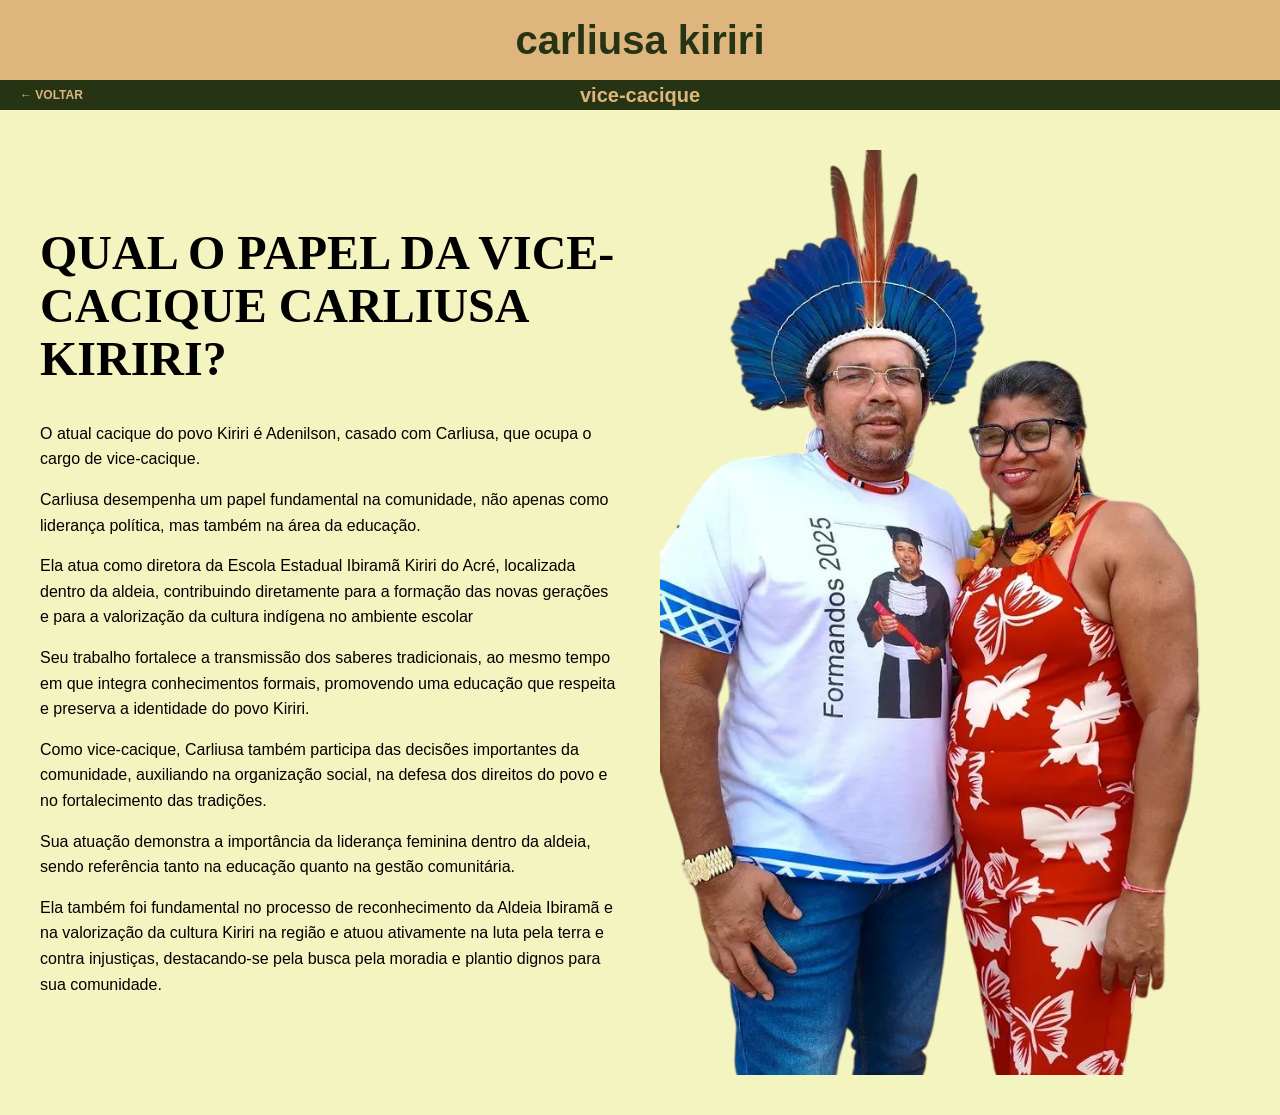
<file: pessoa1.html>
<!DOCTYPE html>
<html lang="en">
<head>
    <meta charset="UTF-8">
    <meta name="viewport" content="width=device-width, initial-scale=1.0">
    <title>Carliusa</title>
    <link rel="stylesheet" href="pessoa1.css">
</head>
<body>
    
    <div class="titulo">
        <h1>carliusa kiriri</h1>
    </div>

    <div class="subt">
        <a href="index.html" class="btn-voltar">← VOLTAR</a>
        <h1>vice-cacique</h1>
    </div>

    <div class="bloco1">
        
        <div class="texto-bloco1">
            <h1>qual o papel da vice-cacique carliusa kiriri?</h1>
            
            <p>O atual cacique do povo Kiriri é Adenilson, casado com Carliusa, que ocupa o cargo de vice-cacique.</p>

            <p>Carliusa desempenha um papel fundamental na comunidade, não apenas como liderança política, mas também na área da educação.</p>
            
            <p>Ela atua como diretora da Escola Estadual Ibiramã Kiriri do Acré, localizada dentro da aldeia, contribuindo diretamente para a formação das novas gerações e para a valorização da cultura indígena no ambiente escolar</p>
            
            <p>Seu trabalho fortalece a transmissão dos saberes tradicionais, ao mesmo tempo em que integra conhecimentos formais, promovendo uma educação que respeita e preserva a identidade do povo Kiriri. </p>
            
            <p>Como vice-cacique, Carliusa também participa das decisões importantes da comunidade, auxiliando na organização social, na defesa dos direitos do povo e no fortalecimento das tradições.</p>

            <p>Sua atuação demonstra a importância da liderança feminina dentro da aldeia, sendo referência tanto na educação quanto na gestão comunitária.</p>

            <p>Ela também foi fundamental no processo de reconhecimento da Aldeia Ibiramã e na valorização da cultura Kiriri na região e atuou ativamente na luta pela terra e contra injustiças, destacando-se pela busca pela moradia e plantio dignos para sua comunidade.
</p>
            
        </div>
        
        <div class="image-bloco1">
            <img src="carliusa2.png" alt="Carliusa">
        </div>

    </div>
    
</body>
</html>
</file>
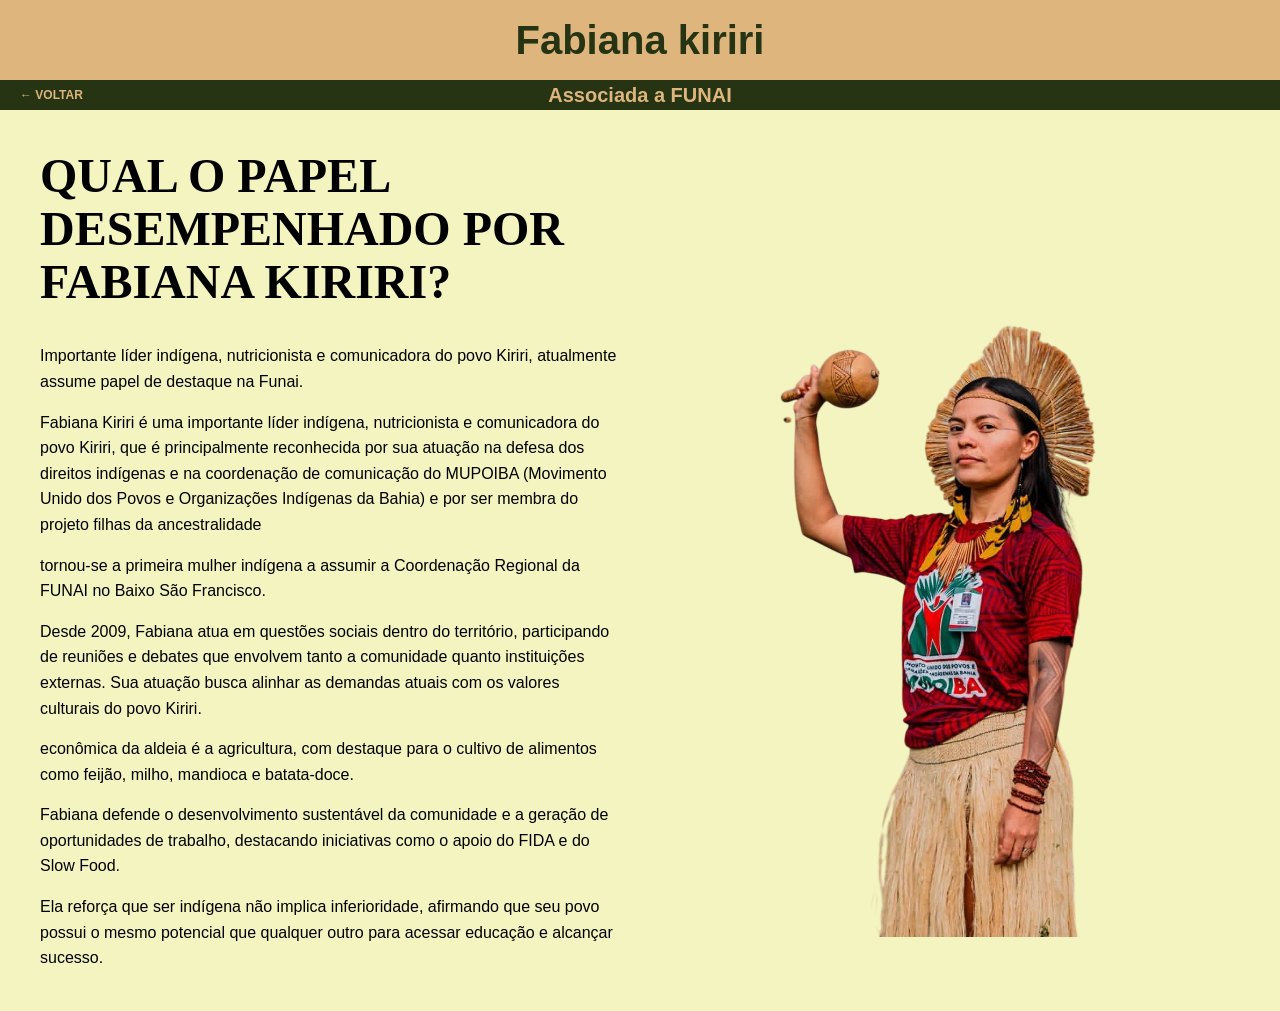
<file: pessoa2.html>
<!DOCTYPE html>
<html lang="en">
<head>
    <meta charset="UTF-8">
    <meta name="viewport" content="width=device-width, initial-scale=1.0">
    <title>Fabiana</title>
    <link rel="stylesheet" href="pessoa1.css">
</head>
<body>
    
    <div class="titulo">
        <h1>Fabiana kiriri</h1>
    </div>

    <div class="subt">
        <a href="index.html" class="btn-voltar">← VOLTAR</a>
        <h1>Associada a FUNAI</h1>
    </div>

    <div class="bloco1">
        
        <div class="texto-bloco1">
            <h1>qual o papel desempenhado por Fabiana kiriri?</h1>
            
            <p> Importante líder indígena, nutricionista e comunicadora do povo Kiriri, atualmente assume papel de destaque na Funai.</p>

            <p>Fabiana Kiriri é uma importante líder indígena, nutricionista e comunicadora do povo Kiriri, que é principalmente reconhecida por sua atuação na defesa dos direitos indígenas e na coordenação de comunicação do MUPOIBA (Movimento Unido dos Povos e Organizações Indígenas da Bahia) e por ser membra do projeto filhas da ancestralidade</p>
            
            <p>tornou-se a primeira mulher indígena a assumir a Coordenação Regional da FUNAI no Baixo São Francisco.</p>
            
            <p>Desde 2009, Fabiana atua em questões sociais dentro do território, participando de reuniões e debates que envolvem tanto a comunidade quanto instituições externas. Sua atuação busca alinhar as demandas atuais com os valores culturais do povo Kiriri.  </p>
            
            <p>econômica da aldeia é a agricultura, com destaque para o cultivo de alimentos como feijão, milho, mandioca e batata-doce.</p>

            <p>Fabiana defende o desenvolvimento sustentável da comunidade e a geração de oportunidades de trabalho, destacando iniciativas como o apoio do FIDA e do Slow Food.</p>

            <p>Ela reforça que ser indígena não implica inferioridade, afirmando que seu povo possui o mesmo potencial que qualquer outro para acessar educação e alcançar sucesso.</p>
            
        </div>
        
        <div class="image-bloco1">
            <img src="Fabiana2.png" alt="Carliusa">
        </div>

    </div>
    
</body>
</html>
</file>
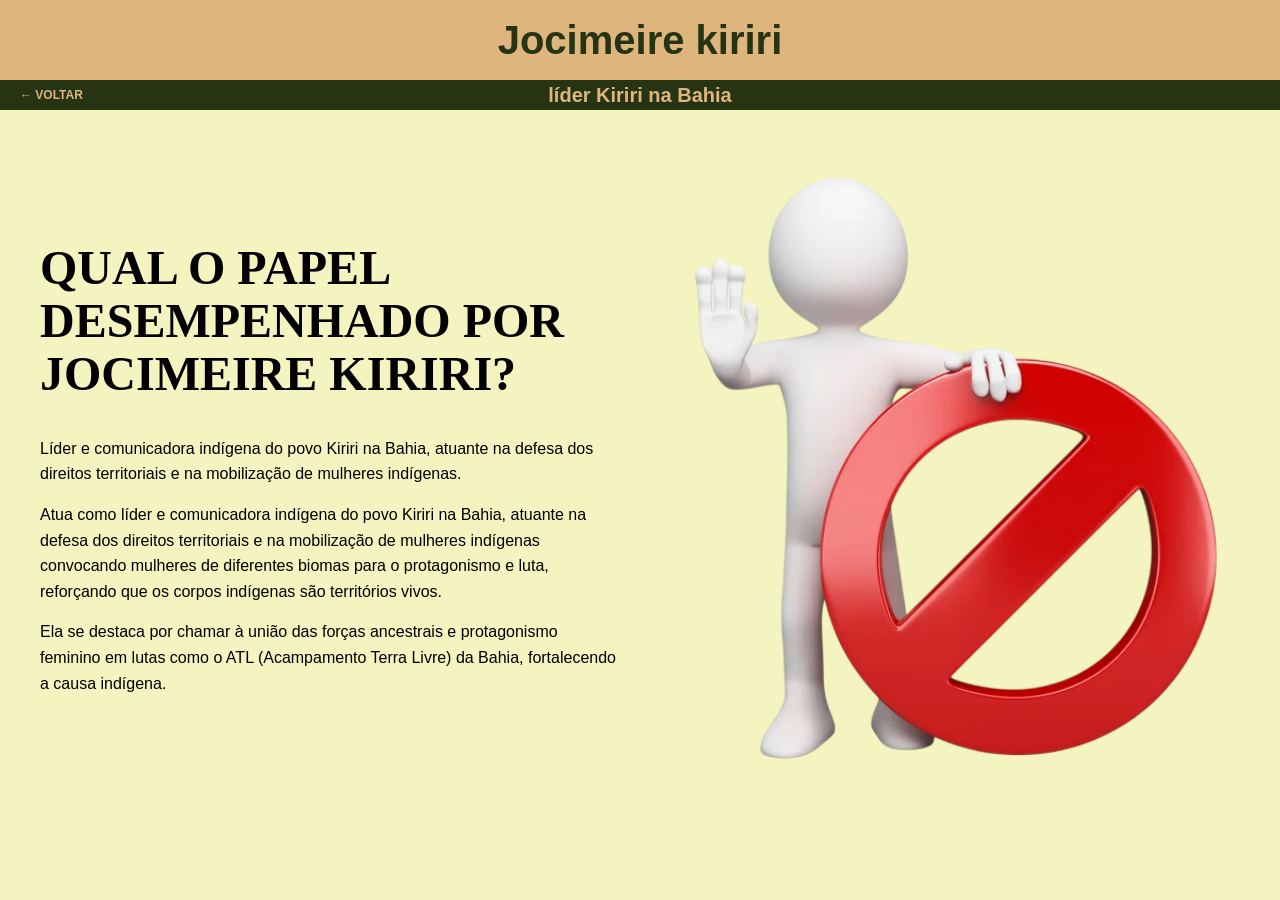
<file: pessoa3.html>
<!DOCTYPE html>
<html lang="en">
<head>
    <meta charset="UTF-8">
    <meta name="viewport" content="width=device-width, initial-scale=1.0">
    <title>Jocimeire</title>
    <link rel="stylesheet" href="pessoa1.css">
</head>
<body>
    
    <div class="titulo">
        <h1>Jocimeire kiriri</h1>
    </div>

    <div class="subt">
        <a href="index.html" class="btn-voltar">← VOLTAR</a>
        <h1>líder Kiriri na Bahia</h1>
    </div>

    <div class="bloco1">
        
        <div class="texto-bloco1">
            <h1>qual o papel desempenhado por Jocimeire kiriri?</h1>
            
            <p>Líder e comunicadora indígena do povo Kiriri na Bahia, atuante na defesa dos direitos territoriais e na mobilização de mulheres indígenas.</p>

            <p>Atua como líder e comunicadora indígena do povo Kiriri na Bahia, atuante na defesa dos direitos territoriais e na mobilização de mulheres indígenas convocando mulheres de diferentes biomas para o protagonismo e luta, reforçando que os corpos indígenas são territórios vivos.</p>
            
            <p>Ela se destaca por chamar à união das forças ancestrais e protagonismo feminino em lutas como o ATL (Acampamento Terra Livre) da Bahia, fortalecendo a causa indígena.</p>
            
           
        </div>
        
        <div class="image-bloco1">
            <img src="nor.png" alt="Carliusa">
        </div>

    </div>
    
</body>
</html>
</file>
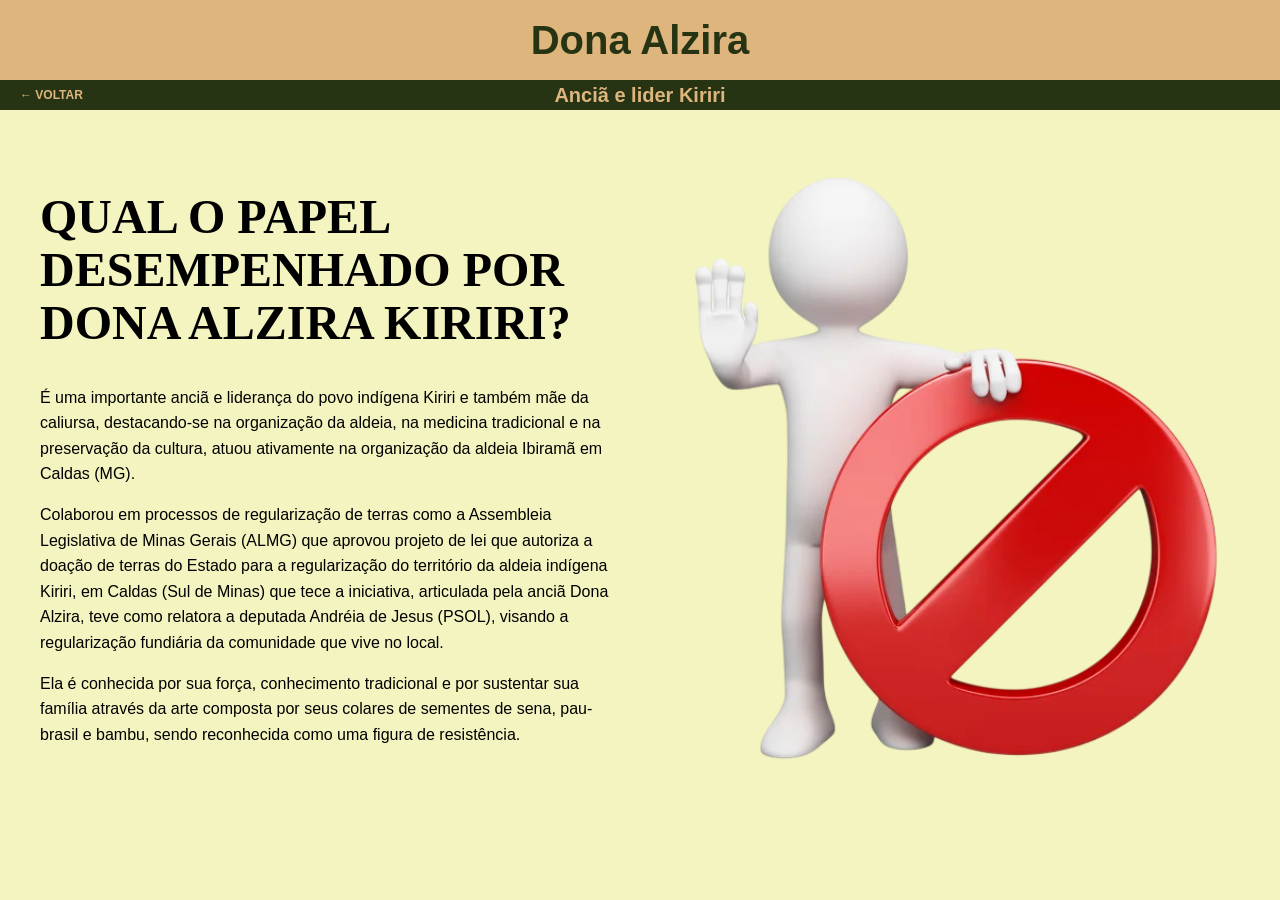
<file: pessoa4.html>
<!DOCTYPE html>
<html lang="en">
<head>
    <meta charset="UTF-8">
    <meta name="viewport" content="width=device-width, initial-scale=1.0">
    <title>Fabiana</title>
    <link rel="stylesheet" href="pessoa1.css">
</head>
<body>
    
    <div class="titulo">
        <h1>Dona Alzira</h1>
    </div>

    <div class="subt">
        <a href="index.html" class="btn-voltar">← VOLTAR</a>
        <h1>Anciã e lider Kiriri</h1>
    </div>

    <div class="bloco1">
        
        <div class="texto-bloco1">
            <h1>qual o papel desempenhado por dona Alzira kiriri?</h1>
            
            <p>É uma importante anciã e liderança do povo indígena Kiriri e também mãe da caliursa, destacando-se na organização da aldeia, na medicina tradicional e na preservação da cultura, atuou ativamente na organização da aldeia Ibiramã em Caldas (MG).</p>

            <p>Colaborou em processos de regularização de terras como a Assembleia Legislativa de Minas Gerais (ALMG) que aprovou projeto de lei que autoriza a doação de terras do Estado para a regularização do território da aldeia indígena Kiriri, em Caldas (Sul de Minas) que tece a iniciativa, articulada pela anciã Dona Alzira, teve como relatora a deputada Andréia de Jesus (PSOL), visando a regularização fundiária da comunidade que vive no local. </p>
            
            <p>Ela é conhecida por sua força, conhecimento tradicional e por sustentar sua família através da arte composta por seus colares de sementes de sena, pau-brasil e bambu, sendo reconhecida como uma figura de resistência.</p>
            
           
        </div>
        
        <div class="image-bloco1">
            <img src="nor.png" alt="Carliusa">
        </div>

    </div>
    
</body>
</html>
</file>
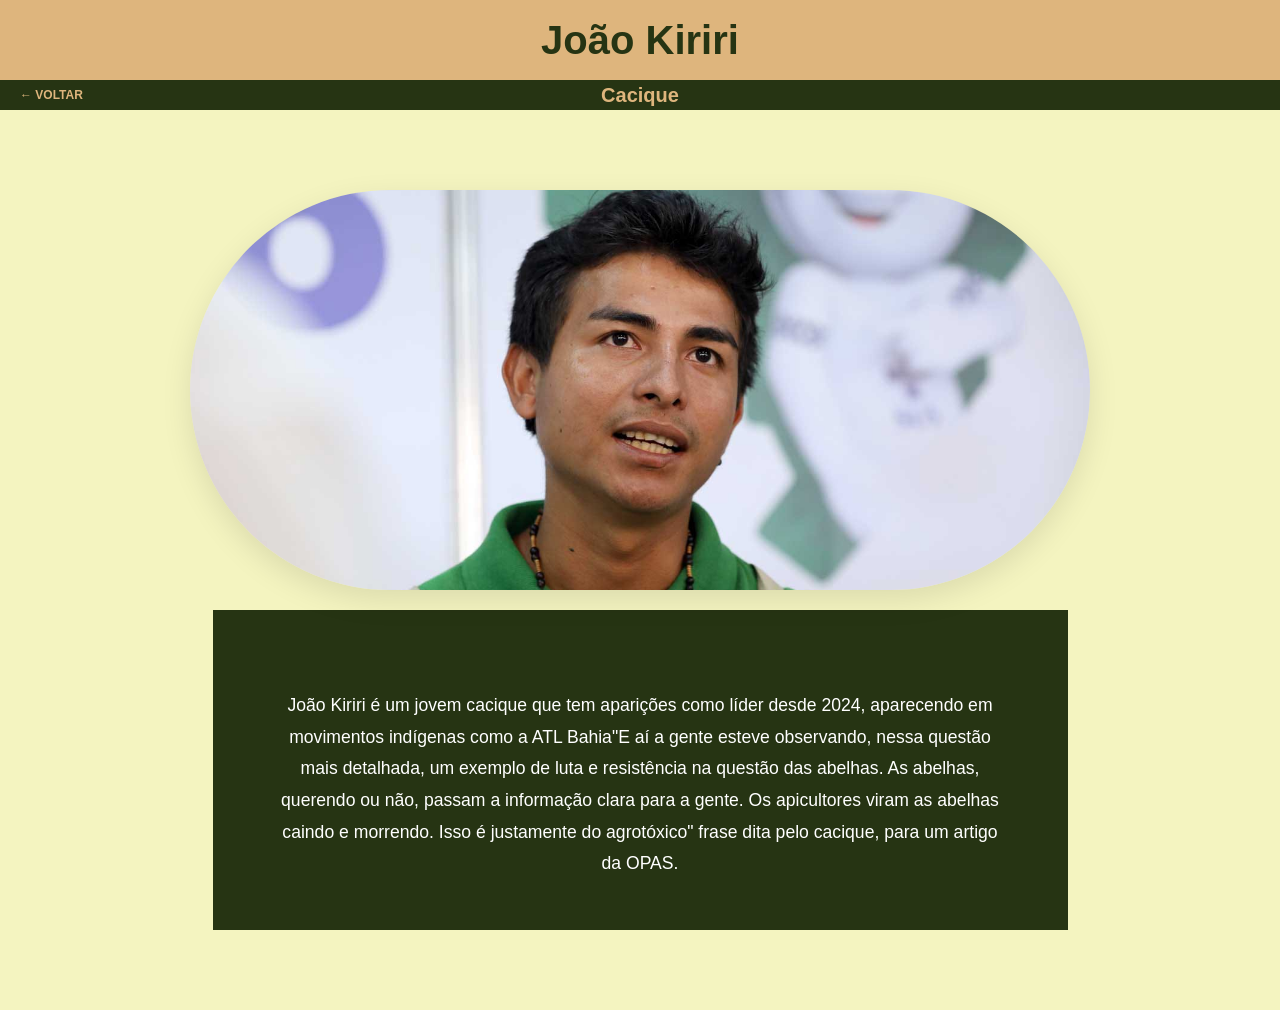
<file: pessoa5.html>
<!DOCTYPE html>
<html lang="en">
<head>
    <meta charset="UTF-8">
    <meta name="viewport" content="width=device-width, initial-scale=1.0">
    <title>João Kiriri</title>
    <link rel="stylesheet" href="pessoa2.css">
</head>
<body>
    
    <div class="titulo">
        <h1>João Kiriri</h1>
    </div>

    <div class="subt">
        <a href="index.html" class="btn-voltar">← VOLTAR</a>
        <h1>Cacique</h1>
    </div>

    <section class="secao-pilula">
    <div class="container-pilula">
        
        <div class="moldura-imagem">
            <img src="joaoK1.jpeg" alt="Representação Cultural">
        </div>

        <div class="caixa-texto-pilula">
            <p>
                João Kiriri é um jovem cacique que tem aparições como líder desde 2024, aparecendo em movimentos indígenas como a ATL Bahia"E aí a gente esteve observando, nessa questão mais detalhada, um exemplo de luta e resistência na questão das abelhas. As abelhas, querendo ou não, passam a informação clara para a gente. Os apicultores viram as abelhas caindo e morrendo. Isso é justamente do agrotóxico" frase dita pelo cacique, para um artigo da OPAS.
            </p>
        </div>

    </div>
</section>
    
</body>
</html>
</file>
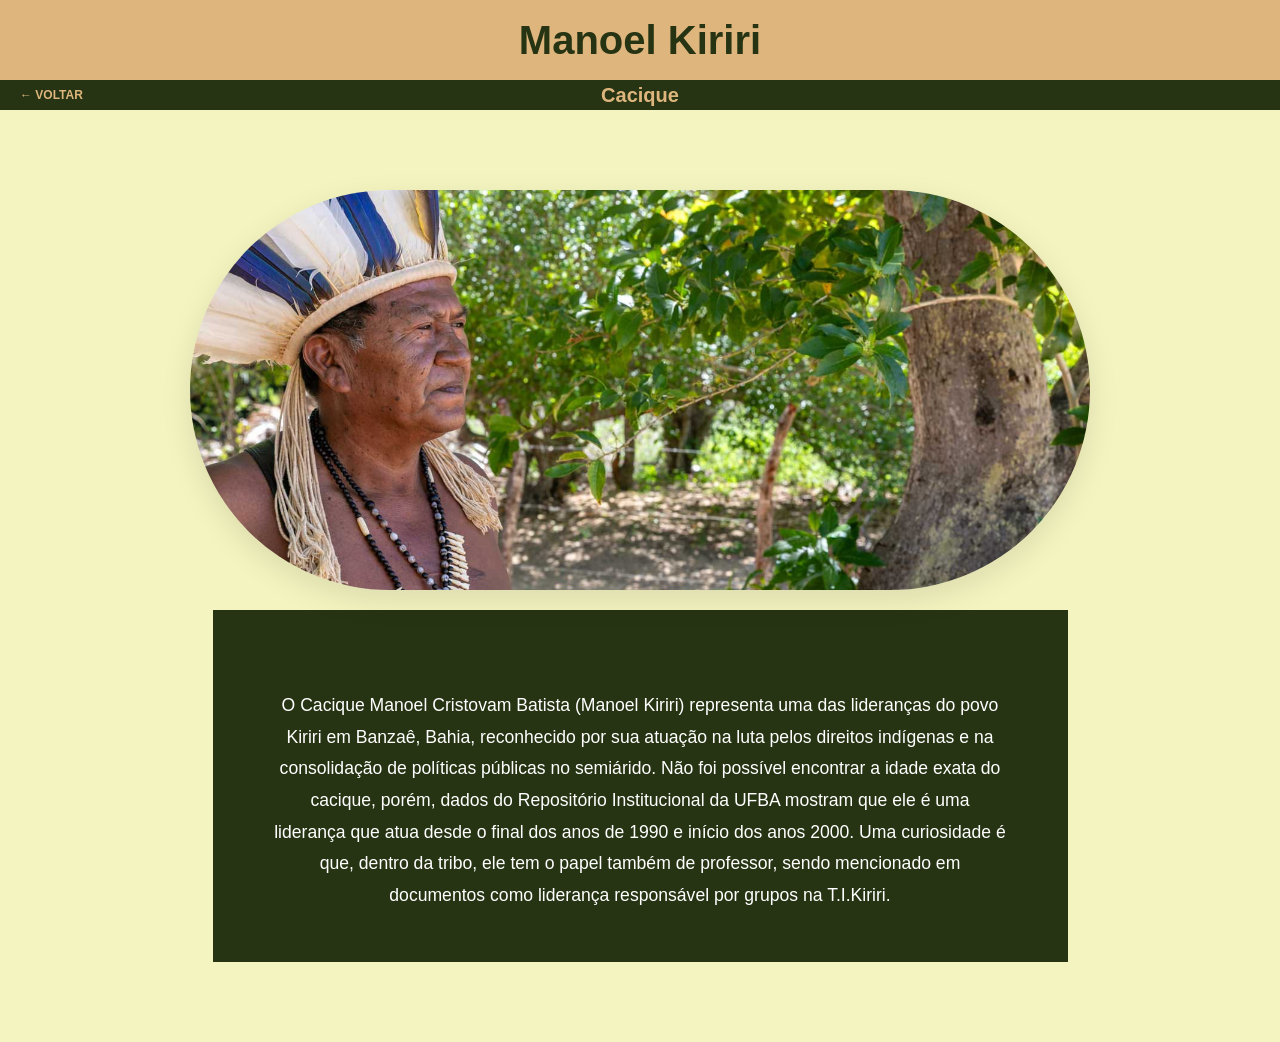
<file: pessoa6.html>
<!DOCTYPE html>
<html lang="en">
<head>
    <meta charset="UTF-8">
    <meta name="viewport" content="width=device-width, initial-scale=1.0">
    <title>Manoel Kiriri</title>
    <link rel="stylesheet" href="pessoa2.css">
</head>
<body>
    
    <div class="titulo">
        <h1>Manoel Kiriri</h1>
    </div>

    <div class="subt">
        <a href="index.html" class="btn-voltar">← VOLTAR</a>
        <h1>Cacique</h1>
    </div>

    <section class="secao-pilula">
    <div class="container-pilula">
        
        <div class="moldura-imagem">
            <img src="manoel2.jpeg" alt="Representação Cultural">
        </div>

        <div class="caixa-texto-pilula">
            <p>
             O Cacique Manoel Cristovam Batista (Manoel Kiriri) representa uma das lideranças do povo Kiriri em Banzaê, Bahia, reconhecido por sua atuação na luta pelos direitos indígenas e na consolidação de políticas públicas no semiárido. Não foi possível encontrar a idade exata do cacique, porém, dados do Repositório Institucional da UFBA mostram que ele é uma liderança que atua desde o final dos anos de 1990 e início dos anos 2000. Uma curiosidade é que, dentro da tribo, ele tem o papel também de professor, sendo mencionado em documentos como liderança responsável por grupos na T.I.Kiriri.
            </p>
        </div>

    </div>
</section>
    
</body>
</html>
</file>
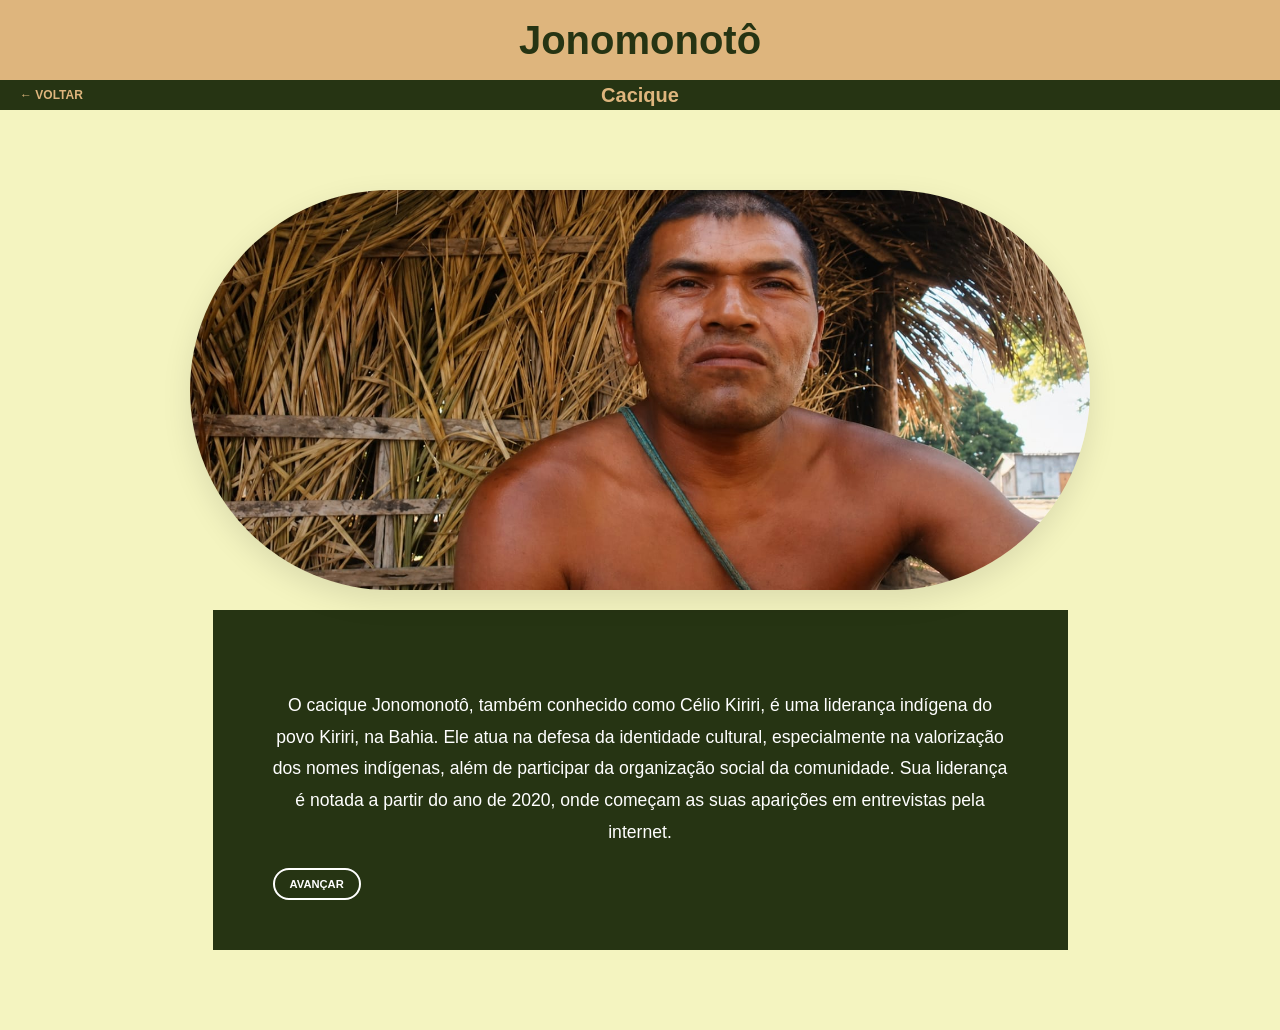
<file: pessoa7.html>
<!DOCTYPE html>
<html lang="en">
<head>
    <meta charset="UTF-8">
    <meta name="viewport" content="width=device-width, initial-scale=1.0">
    <title>Jonomonotô</title>
    <link rel="stylesheet" href="pessoa2.css">
</head>
<body>
    
    <div class="titulo">
        <h1>Jonomonotô</h1>
    </div>

    <div class="subt">
        <a href="index.html" class="btn-voltar">← VOLTAR</a>
        <h1>Cacique</h1>
    </div>

    <section class="secao-pilula">
    <div class="container-pilula">
        
        <div class="moldura-imagem">
            <img src="jonomonoto2.jpeg" alt="Representação Cultural">
        </div>

        <div class="caixa-texto-pilula">
            <p id="texto-paragrafo">
               O cacique Jonomonotô, também conhecido como Célio Kiriri, é uma liderança indígena do povo Kiriri, na Bahia. Ele atua na defesa da identidade cultural, especialmente na valorização dos nomes indígenas, além de participar da organização social da comunidade. Sua liderança é notada a partir do ano de 2020, onde começam as suas aparições em entrevistas pela internet.
            </p>
            <div class="controles-bloco3">
                <button id="btn-voltar2" class="btn-mudar" style="display: none;">VOLTAR</button>
                <button id="btn-avancar" class="btn-mudar">AVANÇAR</button>
            </div>
        </div>

    </div>
</section>
    
<script src="pessoa2.js"></script>
</body>
</html>
</file>
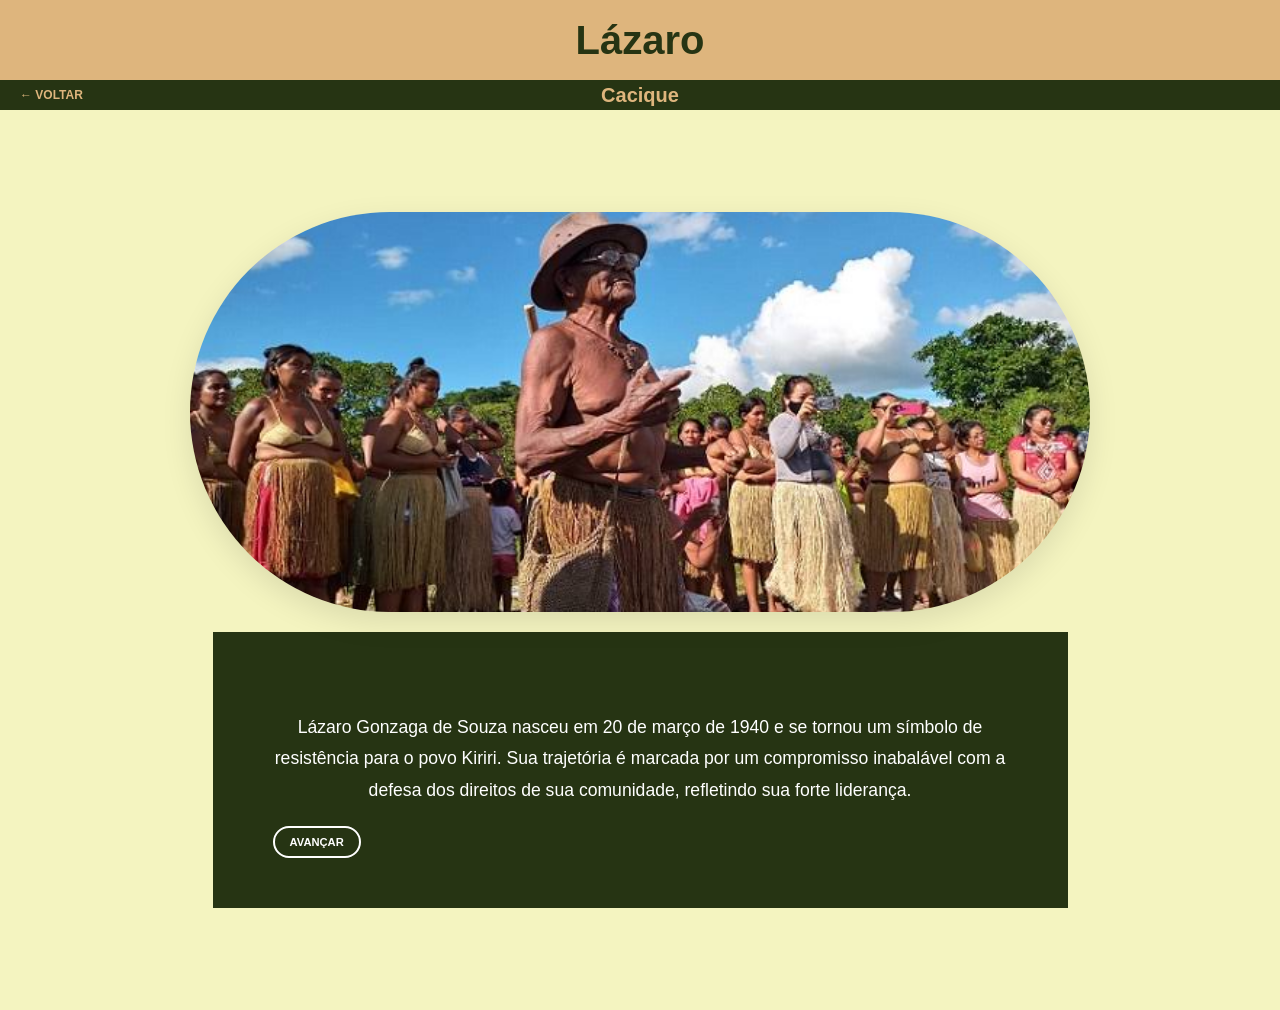
<file: pessoa8.html>
<!DOCTYPE html>
<html lang="en">
<head>
    <meta charset="UTF-8">
    <meta name="viewport" content="width=device-width, initial-scale=1.0">
    <title>Lázaro</title>
    <link rel="stylesheet" href="pessoa2.css">
</head>
<body>
    
    <div class="titulo">
        <h1>Lázaro</h1>
    </div>

    <div class="subt">
        <a href="index.html" class="btn-voltar">← VOLTAR</a>
        <h1>Cacique</h1>
    </div>

    <section class="secao-pilula">
    <div class="container-pilula">
        
        <div class="moldura-imagem">
            <img src="lazaro2.jpeg" alt="Representação Cultural">
        </div>

        <div class="caixa-texto-pilula">
            <p id="texto-paragrafo">
              Lázaro Gonzaga de Souza nasceu em 20 de março de 1940 e se tornou um símbolo de resistência para o povo Kiriri. Sua trajetória é marcada por um compromisso inabalável com a defesa dos direitos de sua comunidade, refletindo sua forte liderança.  
            </p>
            <div class="controles-bloco3">
                <button id="btn-voltar2" class="btn-mudar" style="display: none;">VOLTAR</button>
                <button id="btn-avancar" class="btn-mudar">AVANÇAR</button>
            </div>
        </div>

    </div>
</section>
    
<script src="pessoa.js"></script>
</body>
</html>
</file>
<file: pessoa1.css>
:root {
    --primary-color: rgb(244, 244, 192); 
    --secondary-color: rgb(222, 181, 125); 
    --third-color: rgb(155, 125, 73);
    --fourth-color: rgb(81, 80, 33);
    --fifth-color: rgb(38, 52, 19);
    --text-color: #000000;
}

* {
    margin: 0;
    padding: 0;
    box-sizing: border-box;
}
body {
    font-family: 'Segoe UI', Tahoma, Geneva, Verdana, sans-serif;
    background-color: var(--primary-color);
    color: var(--text-color);
}

.titulo {
    font-size: 20px;
    background-color: var(--secondary-color);
    color: var(--fifth-color);
    height: 80px;
    display: flex;
    align-items: center;
    justify-content: center;
}

.subt {
    font-size: 10px;
    background-color: var(--fifth-color);
    color: var(--secondary-color);
    height: 30px;
    display: flex;
    align-items: center;
    justify-content: center;
    position: relative; /* Necessário para posicionar o botão dentro dele */
}

.btn-voltar {
    position: absolute; /* Fixa o botão em um lugar específico */
    left: 20px; /* Distância do canto esquerdo */
    color: var(--secondary-color);
    text-decoration: none;
    font-weight: bold;
    font-size: 12px;
    text-transform: uppercase;
    transition: 0.3s;
}

.btn-voltar:hover {
    color: var(--primary-color);
    transform: translateX(-5px); /* Efeito de leve movimento para a esquerda */
}

.bloco1 {
    display: flex;
    flex-direction: row; 
    max-width: 1200px; 
    width: 100%;
    gap: 40px; 
    align-items: center; 
    margin: 40px auto; 
}

.texto-bloco1 {
    flex: 1; 
    display: flex;
    flex-direction: column;
    gap: 15px;
}

.texto-bloco1 h1 {
    font-family: 'Times New Roman', serif;
    font-size: 3rem;
    font-weight: bold;
    text-transform: uppercase;
    line-height: 1.1;
    margin-bottom: 20px;
}

.texto-bloco1 p {
    font-size: 1rem;
    line-height: 1.6;
}


        
.image-bloco1 {
    flex: 1; 
    display: flex;
    justify-content: center;
    align-items: center;
}

.image-bloco1 img {
    max-width: 100%;
    width: 100%;
    height: auto; 
    display: block;
}

        
@media (max-width: 768px) {
    .bloco1 {
        flex-direction: column; 
        gap: 30px; 
    }

    .texto-bloco1 {
        order: 1; 
        text-align: center; 
        align-items: center; 
    }

    .image-bloco1 {
        order: 2; 
        width: 100%; 
    }

    .texto-bloco1 h1 {
        font-size: 2.2rem; 
    }
    .btn-voltar {
        font-size: 10px;
        left: 10px;
    }
}
</file>
<file: pessoa2.css>
:root {
    --primary-color: rgb(244, 244, 192); 
    --secondary-color: rgb(222, 181, 125); 
    --third-color: rgb(155, 125, 73);
    --fourth-color: rgb(81, 80, 33);
    --fifth-color: rgb(38, 52, 19);
    --text-color: #000000;
}

* {
    margin: 0;
    padding: 0;
    box-sizing: border-box;
}
body {
    font-family: 'Segoe UI', Tahoma, Geneva, Verdana, sans-serif;
    background-color: var(--primary-color);
    color: var(--text-color);
}

.titulo {
    font-size: 20px;
    background-color: var(--secondary-color);
    color: var(--fifth-color);
    height: 80px;
    display: flex;
    align-items: center;
    justify-content: center;
}

.subt {
    font-size: 10px;
    background-color: var(--fifth-color);
    color: var(--secondary-color);
    height: 30px;
    display: flex;
    align-items: center;
    justify-content: center;
    position: relative; 
}

.btn-voltar {
    position: absolute; 
    left: 20px; 
    color: var(--secondary-color);
    text-decoration: none;
    font-weight: bold;
    font-size: 12px;
    text-transform: uppercase;
    transition: 0.3s;
}

.btn-voltar:hover {
    color: var(--primary-color);
    transform: translateX(-5px); 
}

.secao-pilula {
    background-color: var(--primary-color);
    padding: 80px 20px;
    display: flex;
    justify-content: center;
    align-items: center;
    min-height: 100vh;
}

.container-pilula {
    display: flex;
    flex-direction: column;
    align-items: center;
    max-width: 900px; 
    width: 100%;
}


.moldura-imagem {
    width: 100%;
    height: 400px; 
    border-radius: 200px; 
    overflow: hidden;
    margin-bottom: 20px; 
    z-index: 2;
    box-shadow: 0 10px 30px rgba(0,0,0,0.1);
}

.moldura-imagem img {
    width: 100%;
    height: 100%;
    object-fit: cover;
    display: block;
}

.caixa-texto-pilula {
    background-color: var(--fifth-color);
    color: #ffffff;
    padding: 80px 60px 50px 60px;
    width: 95%; 
    text-align: center;
    z-index: 1;
}

.caixa-texto-pilula p {
    font-family: 'Arial', sans-serif;
    font-size: 1.1rem;
    line-height: 1.8;
    margin: 0;
}
.controles-bloco3 {
    display: flex;
    gap: 15px; /* Espaço entre os botões */
    margin-top: 20px;
    justify-content: flex-start; /* Alinha os botões à esquerda no desktop */
}

/* Estilo base dos botões (você já tem parte disso) */
.btn-mudar {
    background-color: transparent;
    color: #FFFFFF;
    border: 2px solid #FFFFFF;
    padding: 8px 15px;
    border-radius: 20px;
    cursor: pointer;
    font-weight: bold;
    font-size: 0.7rem;
    transition: all 0.3s ease;
    text-transform: uppercase;
}

.btn-mudar:hover {
    background-color: var(--fifth-color);
    color: #000000;
}

       
@media (max-width: 768px) {
  
    .moldura-imagem {
        height: 250px;
        border-radius: 125px;
        margin-bottom: -30px;
    }

    .caixa-texto-pilula {
        padding: 50px 30px 30px 30px;
        width: 100%;
    }

    .caixa-texto-pilula p {
        font-size: 0.95rem;
    }

    .btn-voltar {
        font-size: 10px;
        left: 10px;
    }
    .controles-bloco3 {
        justify-content: center;
    }
}
</file>
